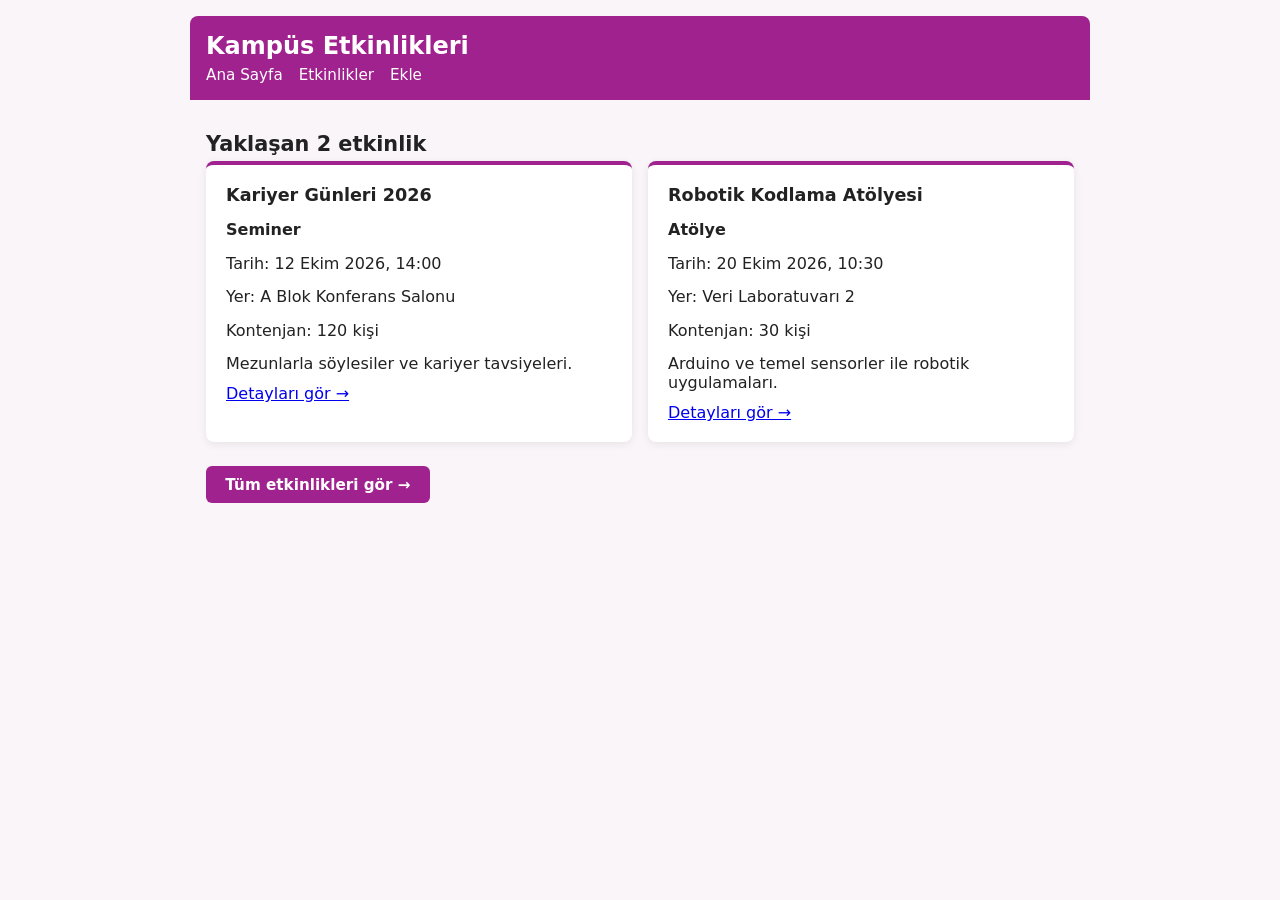
<file: sprint 3/index.html>
<!DOCTYPE html>
<html lang="tr">
<head>
  <meta charset="UTF-8">
  <meta name="viewport" content="width=device-width, initial-scale=1.0">
  <title>Kampüs Etkinlikleri - Ana Sayfa</title>
  <link rel="stylesheet" href="2416501028.css">
  <script type="module" src="js/event-list.js"></script>
</head>
<body>
  <div class="container">
    <header>
      <h1>Kampüs Etkinlikleri</h1>
      <nav>
        <a href="index.html">Ana Sayfa</a>
        <a href="etkinlikler.html">Etkinlikler</a>
        <a href="etkinlik-ekle.html">Ekle</a>
      </nav>
    </header>

    <main>
    <p style="margin-bottom: 1rem;"></p>
    <h2>Yaklaşan 2 etkinlik</h2>

    <section id="etkinlik-listesi" class="cards-grid grid-2 etkinlik-listesi" data-limit="2">
    
    </section>

    <a href="etkinlikler.html" class="link-btn">Tüm etkinlikleri gör →</a>
</main>
  </div>
</body>
</html>
</file>
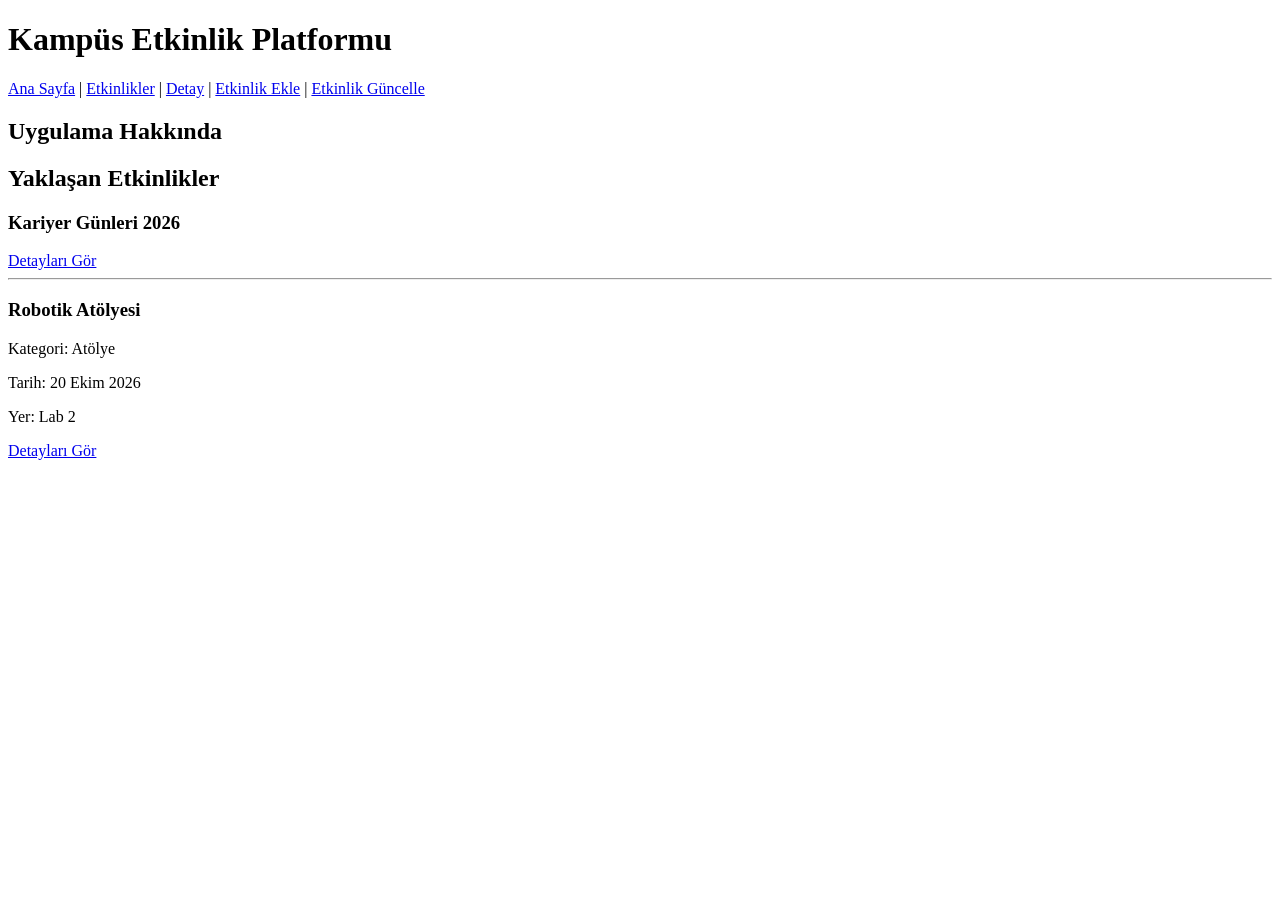
<file: web ders 1/index.html>
<!DOCTYPE html>
<html lang="tr">
<head>
    <meta charset="UTF-8">
    <title>Kampüs Etkinlikleri - Ana Sayfa</title>
</head>
<body>

    <header>
        <h1>Kampüs Etkinlik Platformu</h1>
        <nav>
            <a href="index.html">Ana Sayfa</a> | 
            <a href="etkinlikler.html">Etkinlikler</a> | 
            <a href="etkinlik-detay.html">Detay</a> | 
            <a href="etkinlik-ekle.html">Etkinlik Ekle</a> | 
            <a href="etkinlik-guncelle.html">Etkinlik Güncelle</a>
        </nav>
    </header>

    <main>
        <section>
            <h1>Uygulama Hakkında</h1>
        </section>

        <section>
            <h2>Yaklaşan Etkinlikler</h2>
            <div>
                <h3>Kariyer Günleri 2026</h3>
                <a href="etkinlik-detay.html">Detayları Gör</a>
            </div>
            <hr>
            <div>
                <h3>Robotik Atölyesi</h3>
                <p>Kategori: Atölye</p>
                <p>Tarih: 20 Ekim 2026</p>
                <p>Yer: Lab 2</p>
                <a href="etkinlik-detay.html">Detayları Gör</a>
            </div>
        </section>
    </main>
</body>
</html>
</file>
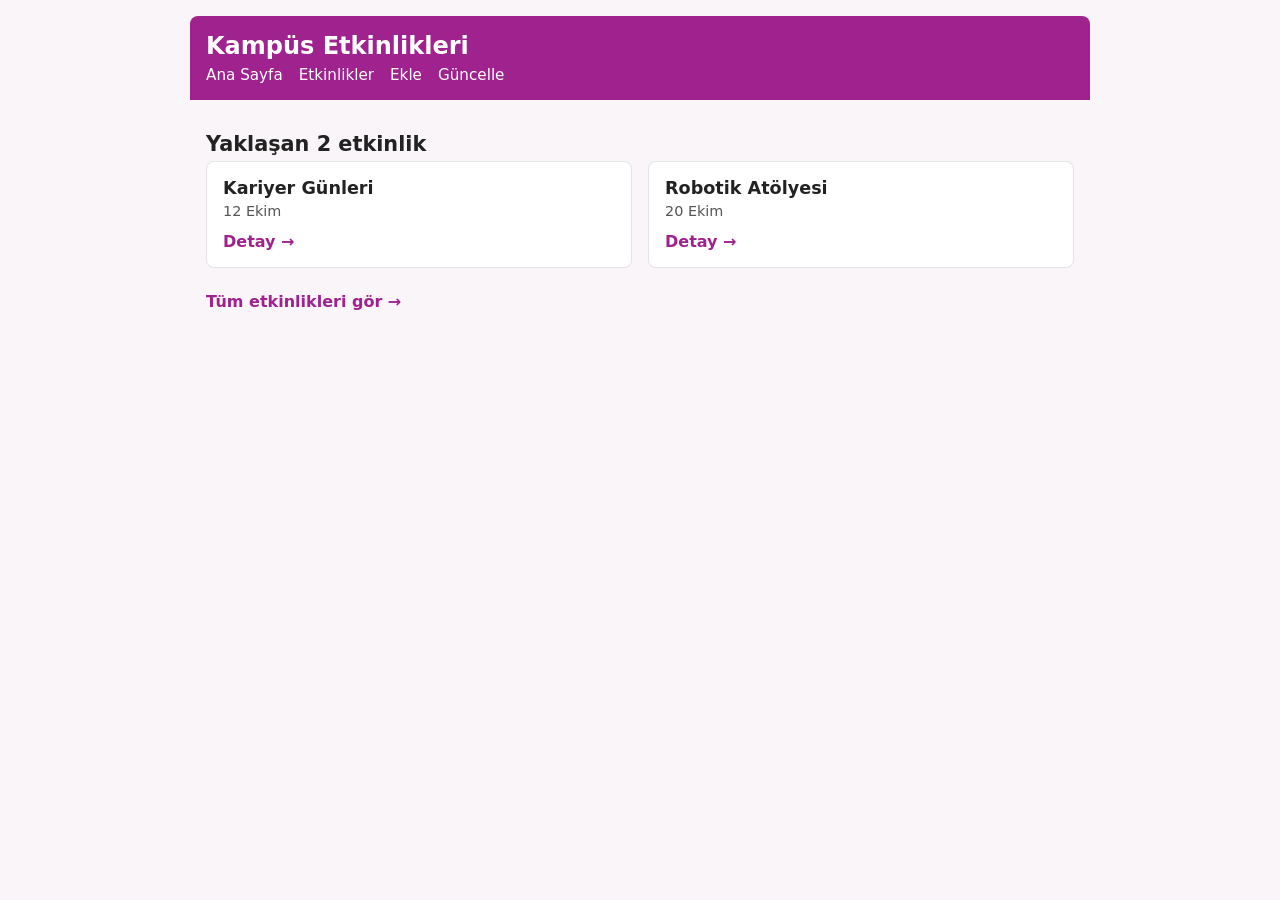
<file: web ders 2/index.html>
<!DOCTYPE html>
<html lang="tr">
<head>
  <meta charset="UTF-8">
  <meta name="viewport" content="width=device-width, initial-scale=1.0">
  <title>Kampüs Etkinlikleri - Ana Sayfa</title>
  <link rel="stylesheet" href="2416501028.css">
</head>
<body>
  <div class="container">
    <header>
      <h1>Kampüs Etkinlikleri</h1>
      <nav>
        <a href="index.html">Ana Sayfa</a>
        <a href="etkinlikler.html">Etkinlikler</a>
        <a href="etkinlik-ekle.html">Ekle</a>
        <a href="etkinlik-guncelle.html">Güncelle</a>
      </nav>
    </header>

    <main>
      <p style="margin-bottom: 1rem;"></p>
      <h2>Yaklaşan 2 etkinlik</h2>

      <section class="cards-grid grid-2">
        <article class="card">
          <h3>Kariyer Günleri</h3>
          <p><time datetime="2026-10-12">12 Ekim</time></p>
          <a href="etkinlik-detay.html">Detay →</a>
        </article>

        <article class="card">
          <h3>Robotik Atölyesi</h3>
          <p><time datetime="2026-10-20">20 Ekim</time></p>
          <a href="etkinlik-detay.html">Detay →</a>
        </article>
      </section>

      <a href="etkinlikler.html" class="link-btn">Tüm etkinlikleri gör →</a>
    </main>
  </div>
</body>
</html>
</file>
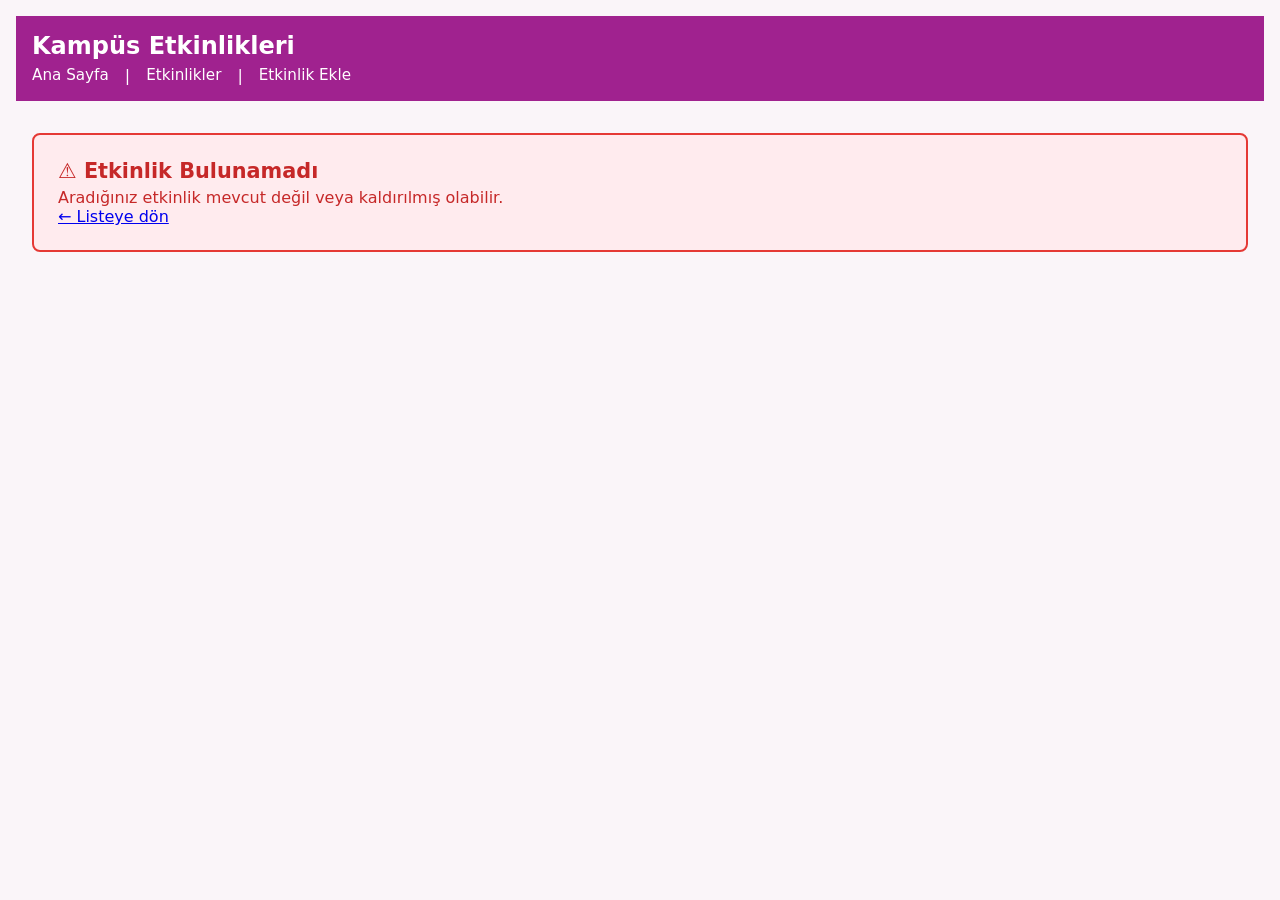
<file: sprint 3/etkinlik-detay.html>
<!DOCTYPE html>
<html lang="tr">
<head>
    <meta name="viewport" content="width=device-width, initial-scale=1.0">
    <link rel="stylesheet" href="2416501028.css">
    <meta charset="UTF-8">
    <title>Etkinlik Detayı</title>
    <script type="module" src="js/event-detail.js"></script>
</head>
<body>

    <header>
        <h1>Kampüs Etkinlikleri</h1>
        <nav>
            <a href="index.html">Ana Sayfa</a> | 
            <a href="etkinlikler.html">Etkinlikler</a> |  
            <a href="etkinlik-ekle.html">Etkinlik Ekle</a>
        </nav>
    </header>

    <main id="detay">
    
    </main>

</body>
</html>
</file>
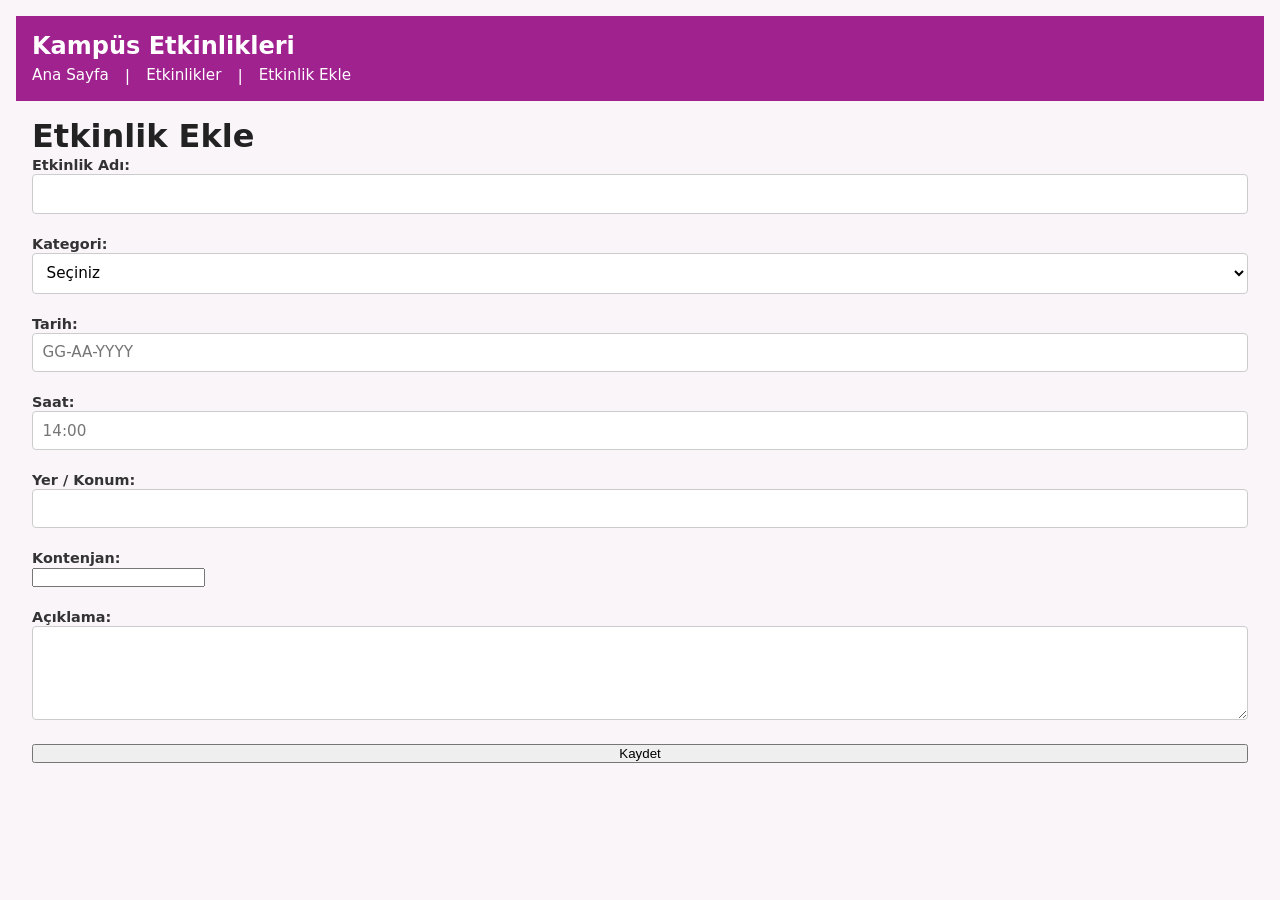
<file: sprint 3/etkinlik-ekle.html>
<!DOCTYPE html>
<html lang="tr">
<head>
    <meta name="viewport" content="width=device-width, initial-scale=1.0">
    <link rel="stylesheet" href="2416501028.css">
    <meta charset="UTF-8">
    <title>Etkinlik Ekle</title>
    <script type="module" src="js/event-form.js"></script>
</head>
<body>

    <header>
        <h1>Kampüs Etkinlikleri</h1>
        <nav>
            <a href="index.html">Ana Sayfa</a> | 
            <a href="etkinlikler.html">Etkinlikler</a> | 
            <a href="etkinlik-ekle.html">Etkinlik Ekle</a>
        </nav>
    </header>

    <main>
        <h1>Etkinlik Ekle</h1>

       <form id="etkinlik-formu" action="#" method="post">
            <p>
                <label for="ad">Etkinlik Adı:</label><br>
                <input type="text" id="ad" name="ad">
                <span id="ad-hata" class="hata-metni"></span>
            </p>

            <p>
                <label for="kategori">Kategori:</label><br>
                <select id="kategori" name="kategori">
                    <option value="">Seçiniz</option>
                    <option value="Seminer">Seminer</option>
                    <option value="Atölye">Atölye</option>
                    <option value="Söyleşi">Söyleşi</option>
                </select>
                <span id="kategori-hata" class="hata-metni"></span>
            </p>

            <p>
                <label for="tarih">Tarih:</label><br>
                <input type="text" id="tarih" name="tarih" placeholder="GG-AA-YYYY">
                <span id="tarih-hata" class="hata-metni"></span>
            </p>

            <p>
                <label for="saat">Saat:</label><br>
                <input type="text" id="saat" name="saat" placeholder="14:00">
                <span id="saat-hata" class="hata-metni"></span>
            </p>

            <p>
                <label for="yer">Yer / Konum:</label><br>
                <input type="text" id="yer" name="yer">
                <span id="yer-hata" class="hata-metni"></span>
            </p>

            <p>
                <label for="kontenjan">Kontenjan:</label><br>
                <input type="number" id="kontenjan" name="kontenjan">
                <span id="kontenjan-hata" class="hata-metni"></span>
            </p>

            <p>
                <label for="aciklama">Açıklama:</label><br>
                <textarea id="aciklama" name="aciklama" rows="4"></textarea>
                <span id="aciklama-hata" class="hata-metni"></span>
            </p>

            <button type="submit">Kaydet</button>
        </form>

        <div id="form-mesaj"></div>
    </main>

</body>
</html>
</file>
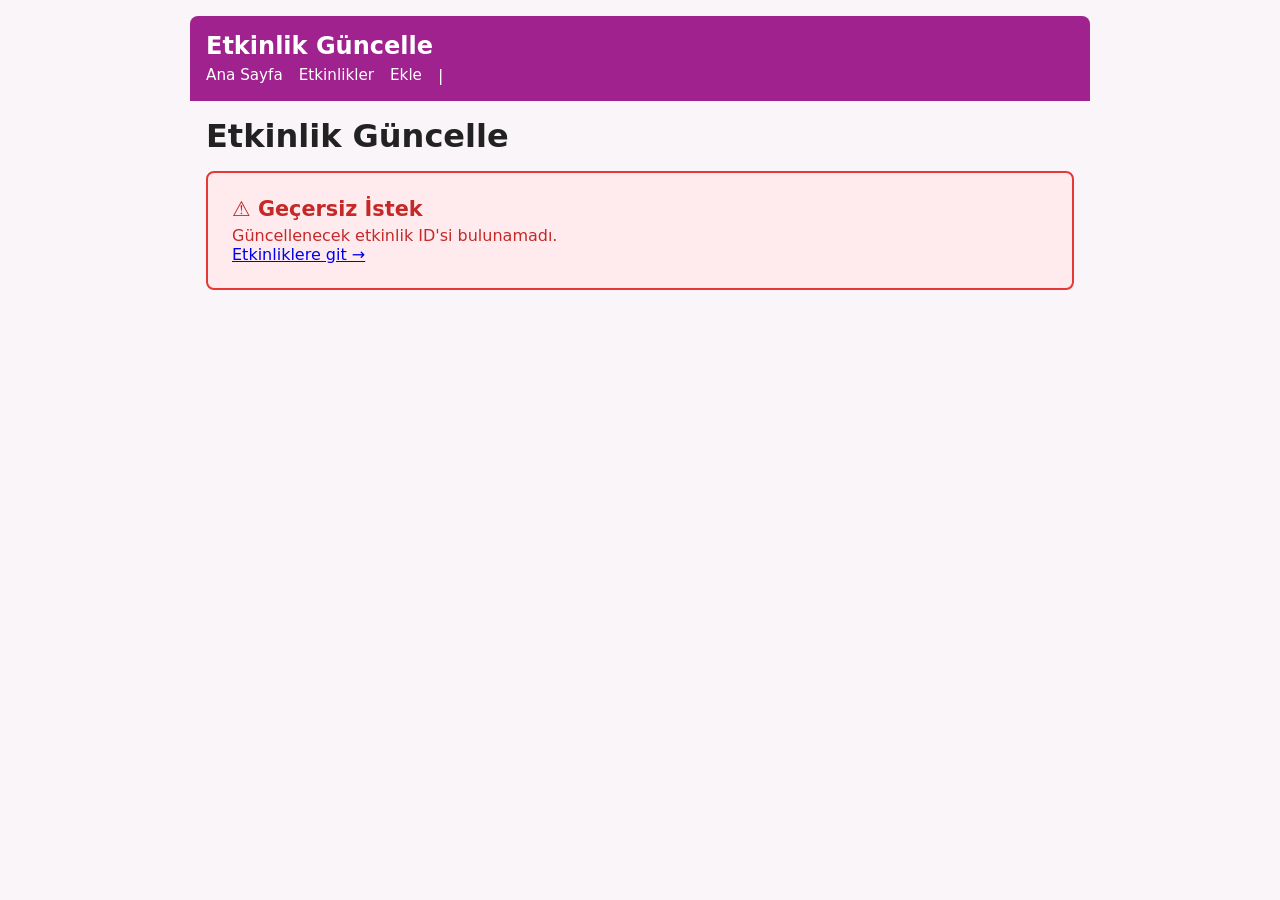
<file: sprint 3/etkinlik-guncelle.html>
<!DOCTYPE html>
<html lang="tr">
<head>
  <meta charset="UTF-8">
  <meta name="viewport" content="width=device-width, initial-scale=1.0">
  <title>Etkinlik Güncelle</title>
  <link rel="stylesheet" href="2416501028.css">
  <script type="module" src="js/event-form.js"></script>
</head>

<body>
  <div class="container">
    <header>
      <h1>Etkinlik Güncelle</h1>
      <nav>
        <a href="index.html">Ana Sayfa</a>
        <a href="etkinlikler.html">Etkinlikler</a>
        <a href="etkinlik-ekle.html">Ekle</a>|
      </nav>
    </header>

    <main>
      <h1>Etkinlik Güncelle</h1>

            <form id="etkinlik-formu" data-mode="guncelle" action="#" method="post">
                <div class="form-group">
                    <label for="ad">Etkinlik Adı:</label>
                    <input type="text" id="ad" name="ad">
                    <span id="ad-hata" class="hata-metni"></span>
                </div>

                <div class="form-group">
                    <label for="kategori">Kategori:</label>
                    <select id="kategori" name="kategori">
                        <option value="">Seçiniz</option>
                        <option value="Seminer">Seminer</option>
                        <option value="Atölye">Atölye</option>
                        <option value="Söyleşi">Söyleşi</option>
                    </select>
                    <span id="kategori-hata" class="hata-metni"></span>
                </div>

                <div class="form-group">
                    <label for="tarih">Tarih:</label>
                    <input type="text" id="tarih" name="tarih" placeholder="GG-AA-YYYY">
                    <span id="tarih-hata" class="hata-metni"></span>
                </div>

                <div class="form-group">
                    <label for="saat">Saat:</label>
                    <input type="text" id="saat" name="saat" placeholder="14:00">
                    <span id="saat-hata" class="hata-metni"></span>
                </div>

                <div class="form-group">
                    <label for="yer">Yer / Konum:</label>
                    <input type="text" id="yer" name="yer">
                    <span id="yer-hata" class="hata-metni"></span>
                </div>

                <div class="form-group">
                    <label for="kontenjan">Kontenjan:</label>
                    <input type="number" id="kontenjan" name="kontenjan">
                    <span id="kontenjan-hata" class="hata-metni"></span>
                </div>

                <div class="form-group">
                    <label for="aciklama">Açıklama:</label>
                    <textarea id="aciklama" name="aciklama" rows="4"></textarea>
                    <span id="aciklama-hata" class="hata-metni"></span>
                </div>

                <button type="submit">Güncelle</button>
            </form>

            <div id="form-mesaj"></div>
    </main>
  </div>
</body>
</html>
</file>
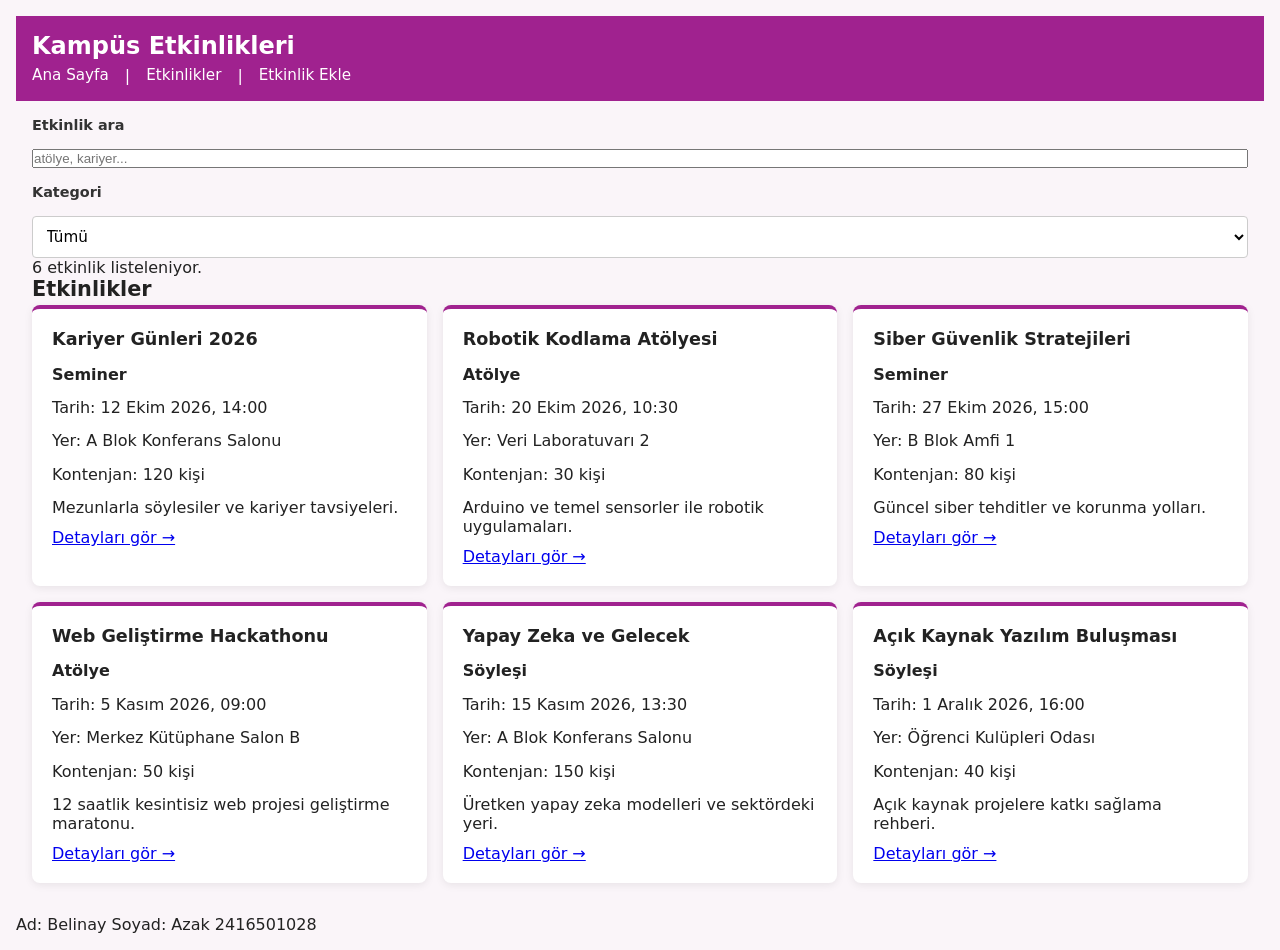
<file: sprint 3/etkinlikler.html>
<!DOCTYPE html>
<html lang="tr">

<head>
    <meta name="viewport" content="width=device-width, initial-scale=1.0">
    <link rel="stylesheet" href="2416501028.css">
    <meta charset="UTF-8">
    <title>Etkinlikler</title>
    <script type="module" src="js/event-list.js"></script>
</head>

<body>

    <header>
        <h1>Kampüs Etkinlikleri</h1>
        <nav>
            <a href="index.html">Ana Sayfa</a> |
            <a href="etkinlikler.html">Etkinlikler</a> |
            <a href="etkinlik-ekle.html">Etkinlik Ekle</a>
        </nav>
    </header>

    <main>
  <form id="filtre-formu" class="filtre">
    <label for="arama">Etkinlik ara</label>
    <input type="search" id="arama" placeholder="atölye, kariyer...">

    <label for="kategori-filtre">Kategori</label>
    <select id="kategori-filtre">
      <option value="">Tümü</option>
    </select>
  </form>

  <p id="sonuc"></p>

  <h2>Etkinlikler</h2>

  <section id="etkinlik-listesi" class="cards-grid grid-3">
    
  </section>
</main>

    <p>Ad: Belinay Soyad: Azak 2416501028 </p>
</body>

</html>
</file>
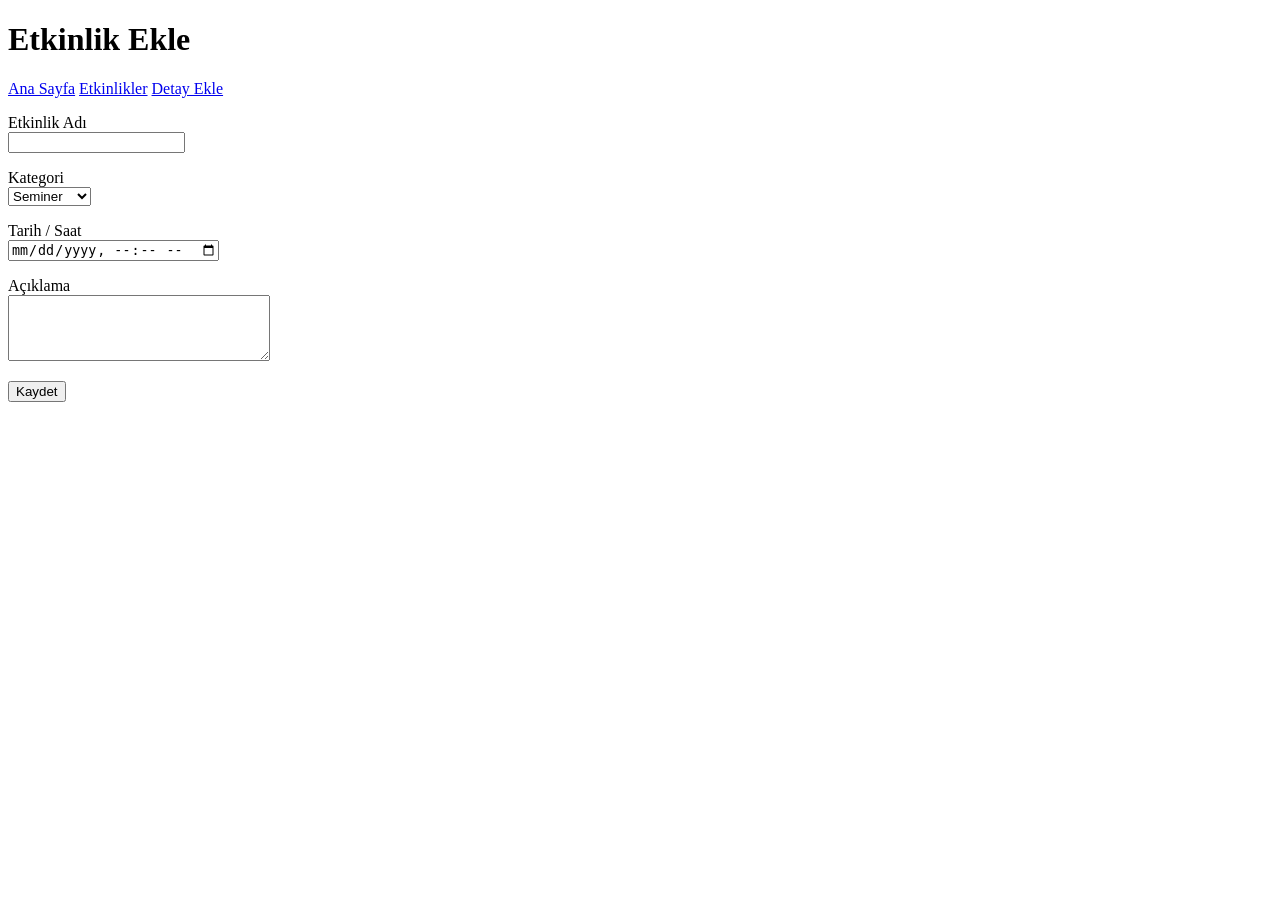
<file: web ders 1/etkinlik-ekle.html>
<!DOCTYPE html>
<html lang="tr">
<head>
    <title>Etkinlik Ekle</title>
</head>
<body>

    <header>
        <h1>Etkinlik Ekle</h1>
        <nav>
            <a href="etkinlikler.html">Ana Sayfa</a>
            <a href="etkinlik-detay.html">Etkinlikler</a>
            <a href="etkinlik-ekle.html">Detay Ekle</a>

        </nav>
    </header>

    <main>
        <form action="#" method="post">
            <p>
                <label for="etkinlik-adi">Etkinlik Adı</label><br>
                <input type="text" id="etkinlik-adi" name="etkinlik-adi" required>
            </p>

            <p>
                <label for="kategori">Kategori</label><br>
                <select id="kategori" name="kategori" required>
                    <option value="Seminer">Seminer</option>
                    <option value="Atolye">Atölye</option>
                    <option value="Konferans">Konferans</option>
                </select>
            </p>

            <p>
                <label for="tarih-saat">Tarih / Saat</label><br>
                <input type="datetime-local" id="tarih-saat" name="tarih-saat" required>
            </p>

            <p>
                <label for="aciklama">Açıklama</label><br>
                <textarea id="aciklama" name="aciklama" rows="4" cols="30"></textarea>
            </p>

            <p>
                <button type="submit">Kaydet</button>
            </p>
        </form>
    </main>

</body>
</html>
</file>
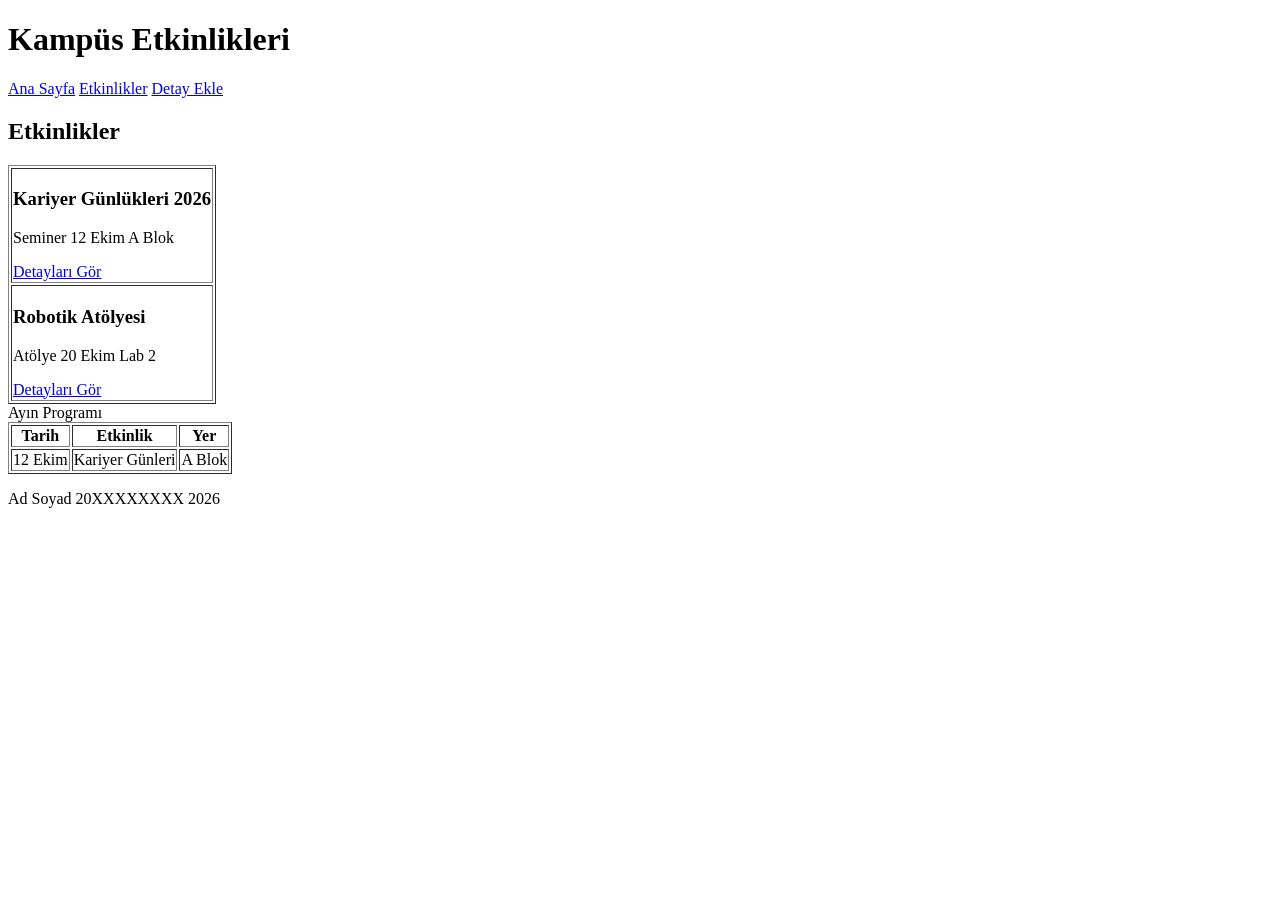
<file: web ders 1/etkinlikler.html>
<!DOCTYPE html>
<html lang="tr">
<head>
 <title>Kampüs Etkinlikleri</title>
</head>
<body>

<header>
    <h1>Kampüs Etkinlikleri</h1>
    <nav>
        <a href="etkinlikler.html">Ana Sayfa</a>
        <a href="etkinlik-detay.html">Etkinlikler</a>
        <a href="etkinlik-ekle.html">Detay Ekle</a>
        
    </nav>
</header>

<main>
    <h2>Etkinlikler</h2>
    <table border="1">
        <tr>
            <td>
                <h3>Kariyer Günlükleri 2026</h3>
                <p>Seminer <time datetime="2026-10-12">12 Ekim</time> A Blok</p>
                <a href="etkinlik-detay.html">Detayları Gör</a>
            </td>
        </tr>
        <tr>
            <td>
            <h3>Robotik Atölyesi</h3>
            <p> Atölye <time dateTime="2026-10-20">20 Ekim</time> Lab 2</p>
            <a href="etkinlik-detay.html">Detayları Gör</a>
            </td>
        </tr>
    </table>

    
    <table border="1">
        <cation>Ayın Programı</cation>
        <tr>
            <th>Tarih</th>
            <th>Etkinlik</th>
            <th>Yer</th>
        </tr>
        <tr>
            <td><time datetime="2026-10-12">12 Ekim</time></td>
            <td>Kariyer Günleri</td>
            <td>A Blok</td>
        </tr>
        </table>
</main>

<footer>
    <p>Ad Soyad 20XXXXXXXX 2026</p>
</footer>
</body>
</html>
</file>
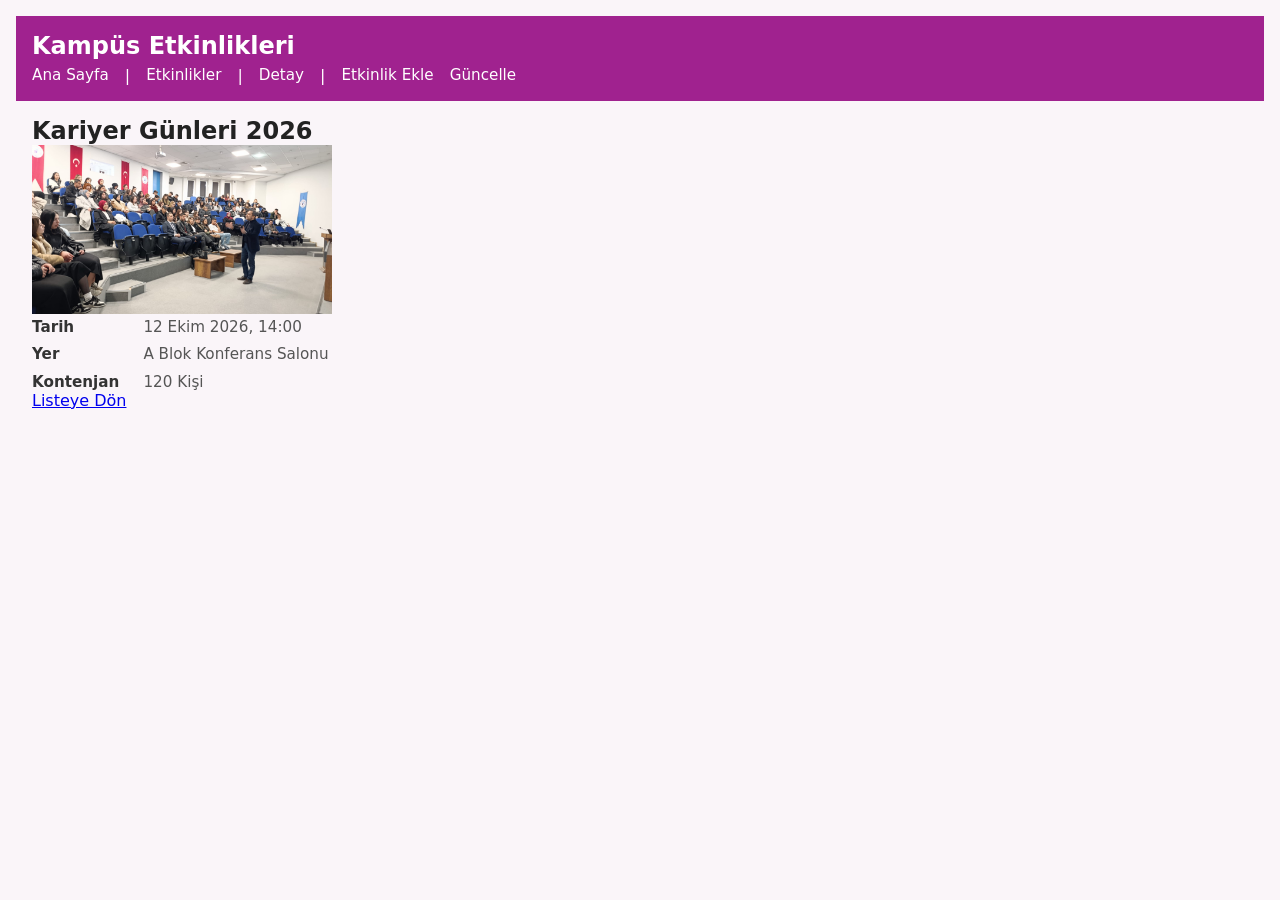
<file: web ders 2/etkinlik-detay.html>
<!DOCTYPE html>
<html lang="tr">
<head>
    <meta name="viewport" content="width=device-width, initial-scale=1.0">
    <link rel="stylesheet" href="2416501028.css">
    <meta charset="UTF-8">
    <title>Etkinlik Detayı</title>
</head>
<body>

    <header>
        <h1>Kampüs Etkinlikleri</h1>
        <nav>
            <a href="index.html">Ana Sayfa</a> | 
            <a href="etkinlikler.html">Etkinlikler</a> | 
            <a href="etkinlik-detay.html">Detay</a> | 
            <a href="etkinlik-ekle.html">Etkinlik Ekle</a>
            <a href="etkinlik-guncelle.html">Güncelle</a>
        </nav>
    </header>

    <main>
        <article>
            <h1>Kariyer Günleri 2026</h1>

            <figure>
                <img src="img/imgage.jpeg" alt="Kariyer Günleri Etkinlik Afişi" width="300">
            </figure>

            <dl>
                <dt>Tarih</dt>
                <dd><time datetime="2026-10-12T14:00">12 Ekim 2026, 14:00</time></dd>

                <dt>Yer</dt>
                <dd>A Blok Konferans Salonu</dd>

                <dt>Kontenjan</dt>
                <dd>120 Kişi</dd>
            </dl>

            <a href="etkinlikler.html">Listeye Dön</a>
        </article>
    </main>

</body>
</html>
</file>
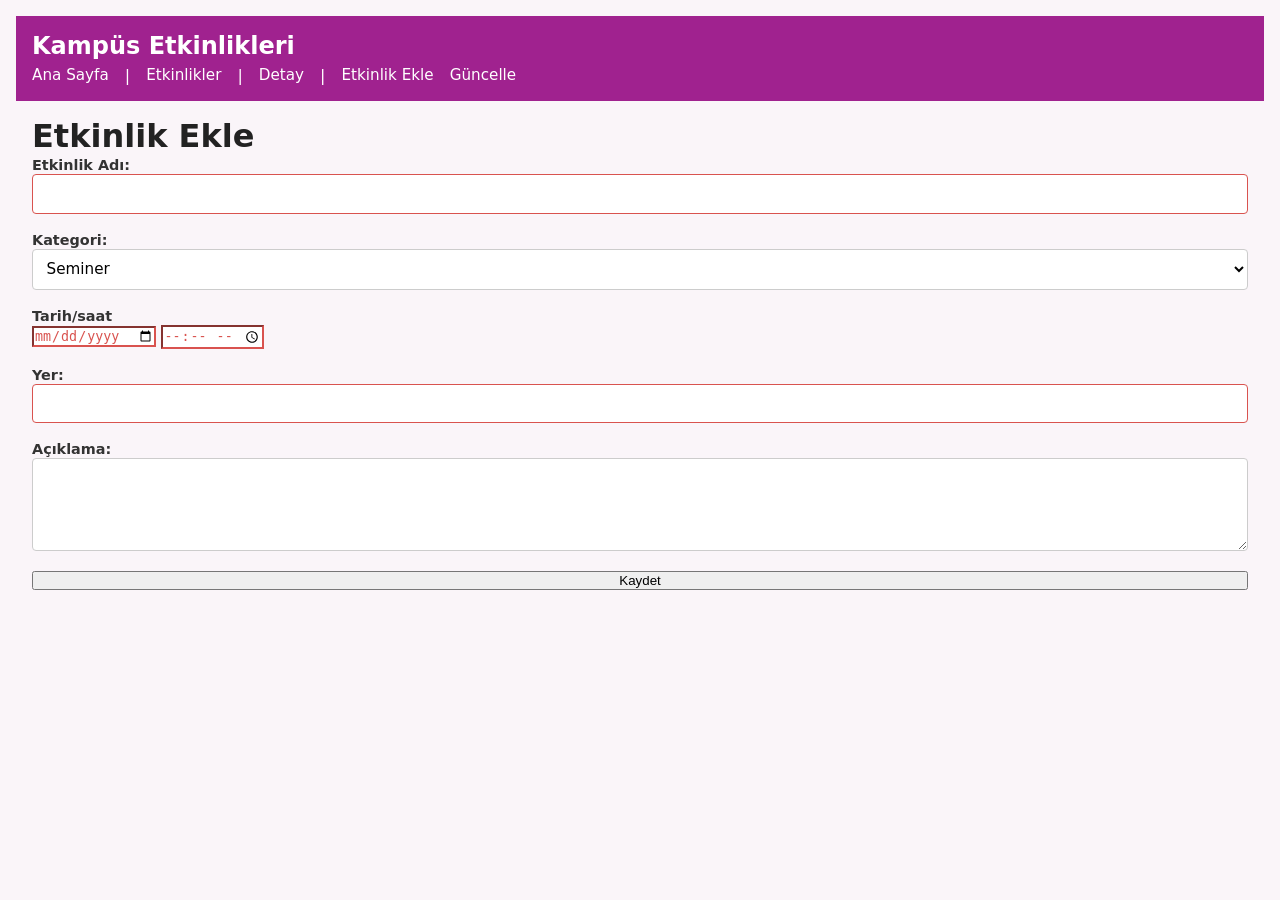
<file: web ders 2/etkinlik-ekle.html>
<!DOCTYPE html>
<html lang="tr">
<head>
    <meta name="viewport" content="width=device-width, initial-scale=1.0">
    <link rel="stylesheet" href="2416501028.css">
    <meta charset="UTF-8">
    <title>Etkinlik Ekle</title>
</head>
<body>

    <header>
        <h1>Kampüs Etkinlikleri</h1>
        <nav>
            <a href="index.html">Ana Sayfa</a> | 
            <a href="etkinlikler.html">Etkinlikler</a> | 
             <a href="etkinlik-detay.html">Detay</a> |
            <a href="etkinlik-ekle.html">Etkinlik Ekle</a>
            <a href="etkinlik-guncelle.html">Güncelle</a>
        </nav>
    </header>

    <main>
        <h1>Etkinlik Ekle</h1>

        <form action="#" method="post">
            <p>
                <label for="ad">Etkinlik Adı:</label><br>
                <input type="text" id="ad" name="ad" required>
            </p>

            <p>
                <label for="kategori">Kategori:</label><br>
                <select id="kategori" name="kategori">
                    <option value="seminer">Seminer</option>
                    <option value="atolye">Atölye</option>
                    <option value="konferans">Konferans</option>
                </select>
            </p>

            <p>
                <label for="tarih">Tarih/saat<Tarih>
                <saat></saat></label><br>
                <input type="date" ty   id="tarih" name="tarih" required>
                <input type="time" id="saat" name="saat" required>
            </p>

            <p>
                <label for="yer">Yer:</label><br>
                <input type="text" id="yer" name="yer" required>
            </p>

            <p>
                <label for="aciklama">Açıklama:</label><br>
                <textarea id="aciklama" name="aciklama" rows="4" cols="40"></textarea>
            </p>

            <button type="submit">Kaydet</button>
        </form>
    </main>

</body>
</html>
</file>
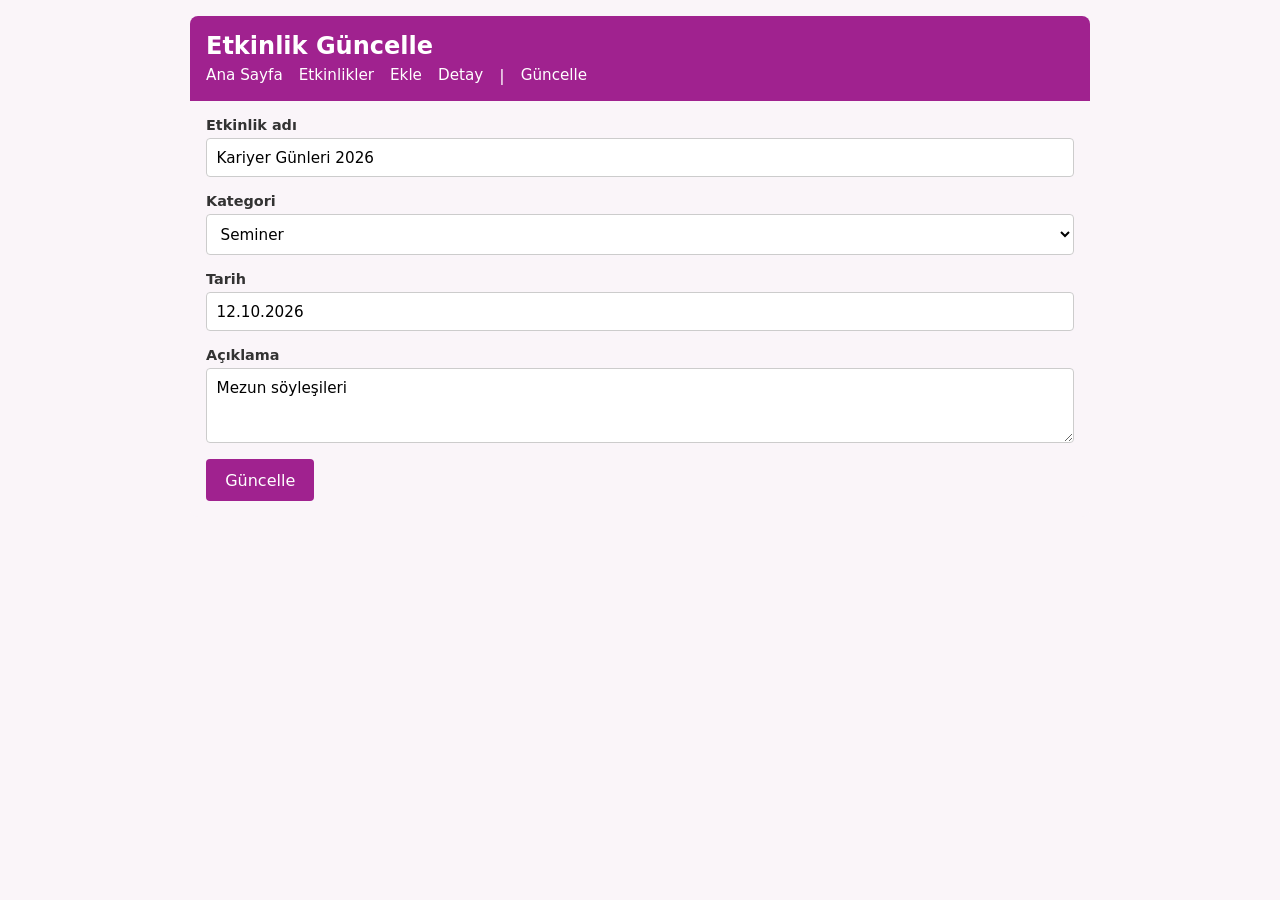
<file: web ders 2/etkinlik-guncelle.html>
<!DOCTYPE html>
<html lang="tr">
<head>
  <meta charset="UTF-8">
  <meta name="viewport" content="width=device-width, initial-scale=1.0">
  <title>Etkinlik Güncelle</title>
  <link rel="stylesheet" href="2416501028.css">
</head>
<body>
  <div class="container">
    <header>
      <h1>Etkinlik Güncelle</h1>
      <nav>
        <a href="index.html">Ana Sayfa</a>
        <a href="etkinlikler.html">Etkinlikler</a>
        <a href="etkinlik-ekle.html">Ekle</a>
        <a href="etkinlik-detay.html">Detay</a> |
        <a href="etkinlik-guncelle.html">Güncelle</a>
      </nav>
    </header>

    <main>
      <form action="#" method="post">
        <div class="form-group">
          <label for="ad">Etkinlik adı</label>
          <input type="text" id="ad" name="ad" value="Kariyer Günleri 2026">
        </div>

        <div class="form-group">
          <label for="kategori">Kategori</label>
          <select id="kategori" name="kategori">
            <option value="Seminer" selected>Seminer</option>
            <option value="Atolye">Atölye</option>
            <option value="Soylesi">Söyleşi</option>
          </select>
        </div>

        <div class="form-group">
          <label for="tarih">Tarih</label>
          <input type="text" id="tarih" name="tarih" value="12.10.2026">
        </div>

        <div class="form-group">
          <label for="aciklama">Açıklama</label>
          <textarea id="aciklama" name="aciklama" rows="3">Mezun söyleşileri</textarea>
        </div>

        <button type="submit" class="btn-primary">Güncelle</button>
      </form>
    </main>
  </div>
</body>
</html>
</file>
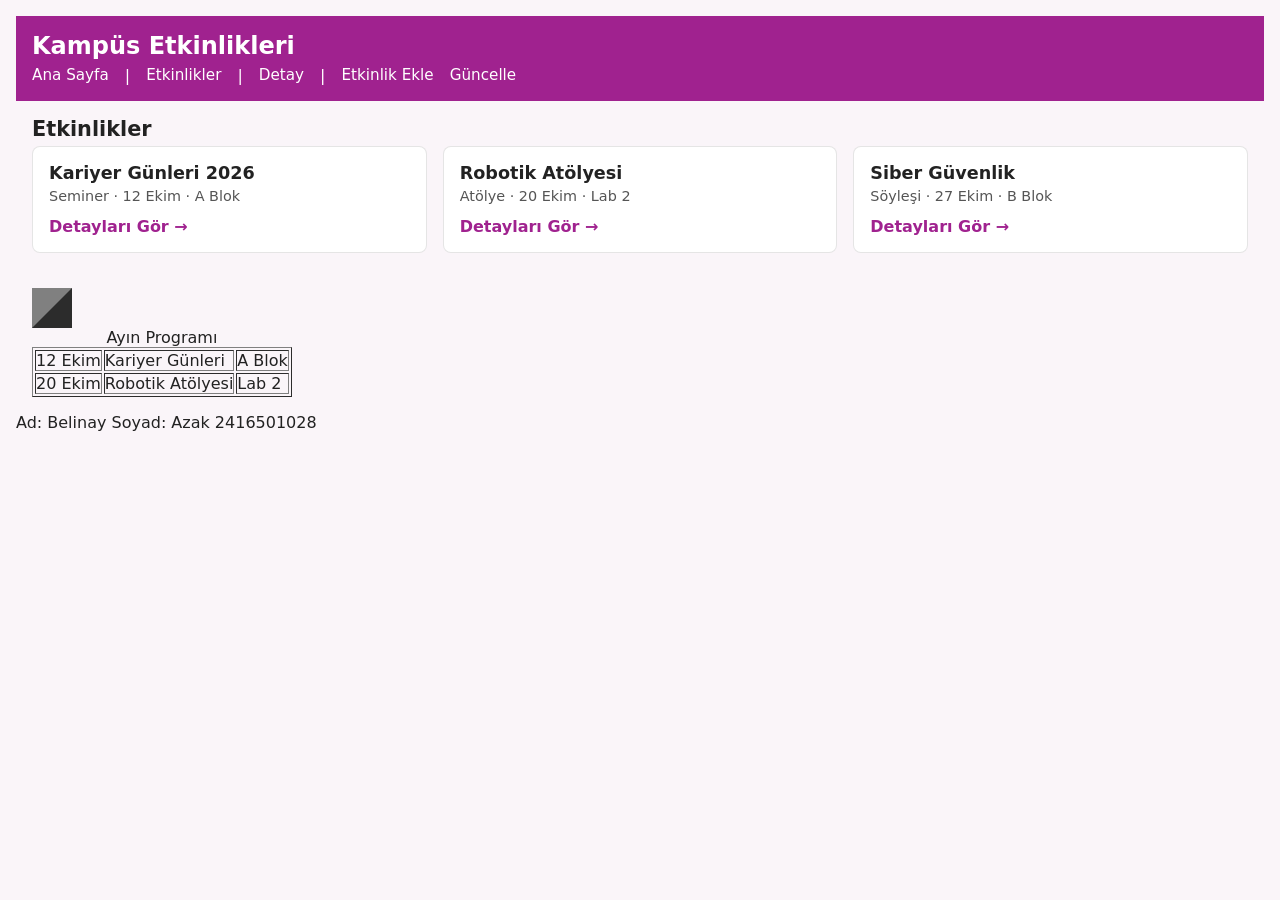
<file: web ders 2/etkinlikler.html>
<!DOCTYPE html>
<html lang="tr">

<head>
    <meta name="viewport" content="width=device-width, initial-scale=1.0">
    <link rel="stylesheet" href="2416501028.css">
    <meta charset="UTF-8">
    <title>Etkinlikler</title>
</head>

<body>

    <header>
        <h1>Kampüs Etkinlikleri</h1>
        <nav>
            <a href="index.html">Ana Sayfa</a> |
            <a href="etkinlikler.html">Etkinlikler</a> |
            <a href="etkinlik-detay.html">Detay</a> |
            <a href="etkinlik-ekle.html">Etkinlik Ekle</a>
            <a href="etkinlik-guncelle.html">Güncelle</a>
        </nav>
    </header>

    <main>
        <h2>Etkinlikler</h2>

       <section class="cards-grid grid-3">
      <article class="card">
        <h3>Kariyer Günleri 2026</h3>
        <p>Seminer · 12 Ekim · A Blok</p>
        <a href="etkinlik-detay.html">Detayları Gör →</a>
      </article>

      <article class="card">
        <h3>Robotik Atölyesi</h3>
        <p>Atölye · 20 Ekim · Lab 2</p>
        <a href="etkinlik-detay.html">Detayları Gör →</a>
      </article>

      <article class="card">
        <h3>Siber Güvenlik</h3>
        <p>Söyleşi · 27 Ekim · B Blok</p>
        <a href="etkinlik-detay.html">Detayları Gör →</a>
      </article>
    </section>

        <br>

        <table border="20">
            <table border="1">
                <caption>Ayın Programı</caption>
                <tr>
                    <td><time datetime="2026-10-12">12 Ekim</time></td>
                    <td>Kariyer Günleri</td>
                    <td>A Blok</td>
                </tr>
                <tr>
                    <td><time datetime="2026-10-20">20 Ekim</time></td>
                    <td>Robotik Atölyesi</td>
                    <td>Lab 2</td>
                </tr>
            </table>
        </table>
    </main>
    <p>Ad: Belinay Soyad: Azak 2416501028 </p>
</body>

</html>
</file>
<file: sprint 3/2416501028.css>
/* Belinay Azak - 2416501028 */
:root {
  --no: 2416501028;
  --ton: mod(var(--no), 360);
  --renk-ana: hsl(var(--ton) 65% 38%);
  --renk-zemin: hsl(var(--ton) 30% 97%);
  --font: system-ui;
  --bosluk-m: 1rem;
  --kose: 8px;
}

* {
    box-sizing: border-box;
    margin: 0;
    padding: 0;
}

body {
    font-family: var(--font);
    background-color: var(--renk-zemin);
    color: #222;
    padding: var(--bosluk-m);
}

.container {
    max-width: 900px;
    margin: 0 auto;
    background-color: var(--renk-zemin);
    border-radius: var(--kose);
    overflow: hidden;
}

header {
    background-color: var(--renk-ana);
    color: #ffffff;
    padding: var(--bosluk-m);
}

header h1 {
    font-size: 1.5rem;
    margin-bottom: 0.4rem;
}

nav {
    display: flex;
    gap: var(--bosluk-m);
    flex-wrap: wrap;
}

nav a{
    color: #ffffff;
    text-decoration: none;
    font-size: 0.95rem;
}

nav a:hover {
    text-decoration: underline;
}

main {
    padding: var(--bosluk-m);
}

h2 {
    font-size: 1.3rem;
    margin-bottom: 0.3rem;
}
 h3 {
    font-size: 1.1rem;
    margin-bottom: 0.3rem;
 }
 .cards-grid {
  display: grid;
  grid-template-columns: 1fr;
  gap: var(--bosluk-m);
  margin-bottom: var(--bosluk-m);
}

@media (min-width: 768px) {
  .grid-3 {
    grid-template-columns: repeat(3, 1fr);
  }
  .grid-2 {
    grid-template-columns: repeat(2, 1fr);
  }
}

article.card {
  background: #ffffff;
  border: 1px solid rgba(0, 0, 0, 0.1);
  border-radius: var(--kose);
  padding: var(--bosluk-m);
  display: flex;
  flex-direction: column;
  justify-content: space-between;
}

article.card p {
  color: #555;
  font-size: 0.9rem;
  margin-bottom: 0.3rem;
}

article.card a, .link-btn {
  color: var(--renk-ana);
  font-weight: bold;
  text-decoration: none;
  margin-top: 0.5rem;
  display: inline-block;
}

article.card a:hover, .link-btn:hover {
  text-decoration: underline;
}

.detail-layout {
  display: flex;
  flex-direction: column;
  gap: var(--bosluk-m);
}

@media (min-width: 768px) {
  .detail-layout {
    flex-direction: row;
    align-items: flex-start;
  }
}

figure.poster {
  flex: 1;
  text-align: center;
}

.poster-placeholder {
  width: 100%;
  height: 180px;
  background-color: hsl(var(--ton) 40% 85%);
  border-radius: var(--kose);
  display: flex;
  align-items: center;
  justify-content: center;
  color: var(--renk-ana);
  font-weight: 500;
}

figcaption {
  font-size: 0.85rem;
  font-style: italic;
  margin-top: 0.5rem;
  color: #444;
}

.detail-info {
  flex: 1.2;
  background: #ffffff;
  border: 1px solid rgba(0, 0, 0, 0.1);
  border-radius: var(--kose);
  padding: var(--bosluk-m);
}

dl {
  display: grid;
  grid-template-columns: auto 1fr;
  row-gap: 0.6rem;
  column-gap: 1.5rem;
  font-size: 0.95rem;
}

dt {
  font-weight: bold;
  color: #333;
}

dd {
  color: #555;
}

form {
  display: flex;
  flex-direction: column;
  gap: var(--bosluk-m);
}

.form-group {
  display: flex;
  flex-direction: column;
  gap: 0.3rem;
}

label {
  font-size: 0.9rem;
  font-weight: 600;
  color: #333;
}

input[type="text"],
select,
textarea {
  width: 100%;
  padding: 0.6rem;
  border: 1px solid #ccc;
  border-radius: 4px;
  font-family: inherit;
  font-size: 0.95rem;
  background: #ffffff;
}

input:invalid,
select:invalid,
textarea:invalid {
  border-color: #d9534f;
  color: #d9534f;
}

button.btn-primary {
  background-color: var(--renk-ana);
  color: #ffffff;
  border: none;
  border-radius: 4px;
  padding: 0.7rem 1.2rem;
  font-size: 1rem;
  cursor: pointer;
  align-self: flex-start;
  font-family: inherit;
}

button.btn-primary:hover {
  opacity: 0.9;
}

#etkinlik-listesi article, 
.kart {
    background-color: #ffffff;
    border-radius: var(--kose-yarıcapi, 8px);
    padding: 1.25rem;
    box-shadow: 0 2px 8px rgba(0, 0, 0, 0.08);
    border-top: 4px solid var(--renk-ana, var(--primary-color, #8e24aa));
    display: flex;
    flex-direction: column;
    gap: 0.5rem;
}

#etkinlik-listesi article h3,
.kart h3 {
    margin-top: 0;
    margin-bottom: 0.25rem;
}

#etkinlik-listesi article p,
.kart p {
    margin: 0.2rem 0;
}

.btn, 
.link-btn {
    display: inline-block;
    padding: 0.6rem 1.2rem;
    background-color: var(--renk-ana, var(--primary-color, #8e24aa));
    color: #ffffff !important;
    text-decoration: none !important;
    border-radius: var(--kose-yarıcapi, 6px);
    font-weight: 600;
    font-size: 0.95rem;
    border: none;
    cursor: pointer;
    transition: background-color 0.2s ease;
}

.btn:hover, 
.link-btn:hover {
    opacity: 0.9;
    color: #ffffff !important;
}

.hata-kutusu {
    border: 2px solid #e53935;
    background-color: #ffebee;
    color: #c62828;
    padding: 1.5rem;
    border-radius: 8px;
    margin: 1rem 0;
}

/* Hatalı girdi kutusunun kenarlığını kırmızı yapar */
[aria-invalid="true"] {
    border: 2px solid #d32f2f !important;
    background-color: #fdeded !important;
    outline: none;
}

/* Input altındaki hata yazısını kırmızı yapar */
.hata-metni {
    color: #d32f2f !important;
    font-size: 0.85rem;
    margin-top: 0.25rem;
    display: block;
    font-weight: 500;
}

#form-mesaj .basarili {
    background-color: #edf7ed;
    color: #1e4620;
    border: 1px solid #c8e6c9;
    padding: 1rem;
    border-radius: 8px;
    margin-top: 1.5rem;
}

#form-mesaj pre {
    background-color: #ffffff;
    padding: 0.75rem;
    border-radius: 6px;
    overflow-x: auto;
    font-size: 0.9rem;
    border: 1px solid #e0e0e0;
}
</file>
<file: web ders 2/2416501028.css>
/* Belinay Azak - 2416501028 */
:root {
  --no: 2416501028;
  --ton: mod(var(--no), 360);
  --renk-ana: hsl(var(--ton) 65% 38%);
  --renk-zemin: hsl(var(--ton) 30% 97%);
  --font: system-ui;
  --bosluk-m: 1rem;
  --kose: 8px;
}

* {
    box-sizing: border-box;
    margin: 0;
    padding: 0;
}

body {
    font-family: var(--font);
    background-color: var(--renk-zemin);
    color: #222;
    padding: var(--bosluk-m);
}

.container {
    max-width: 900px;
    margin: 0 auto;
    background-color: var(--renk-zemin);
    border-radius: var(--kose);
    overflow: hidden;
}

header {
    background-color: var(--renk-ana);
    color: #ffffff;
    padding: var(--bosluk-m);
}

header h1 {
    font-size: 1.5rem;
    margin-bottom: 0.4rem;
}

nav {
    display: flex;
    gap: var(--bosluk-m);
    flex-wrap: wrap;
}

nav a{
    color: #ffffff;
    text-decoration: none;
    font-size: 0.95rem;
}

nav a:hover {
    text-decoration: underline;
}

main {
    padding: var(--bosluk-m);
}

h2 {
    font-size: 1.3rem;
    margin-bottom: 0.3rem;
}
 h3 {
    font-size: 1.1rem;
    margin-bottom: 0.3rem;
 }
 .cards-grid {
  display: grid;
  grid-template-columns: 1fr;
  gap: var(--bosluk-m);
  margin-bottom: var(--bosluk-m);
}

@media (min-width: 768px) {
  .grid-3 {
    grid-template-columns: repeat(3, 1fr);
  }
  .grid-2 {
    grid-template-columns: repeat(2, 1fr);
  }
}

article.card {
  background: #ffffff;
  border: 1px solid rgba(0, 0, 0, 0.1);
  border-radius: var(--kose);
  padding: var(--bosluk-m);
  display: flex;
  flex-direction: column;
  justify-content: space-between;
}

article.card p {
  color: #555;
  font-size: 0.9rem;
  margin-bottom: 0.3rem;
}

article.card a, .link-btn {
  color: var(--renk-ana);
  font-weight: bold;
  text-decoration: none;
  margin-top: 0.5rem;
  display: inline-block;
}

article.card a:hover, .link-btn:hover {
  text-decoration: underline;
}

.detail-layout {
  display: flex;
  flex-direction: column;
  gap: var(--bosluk-m);
}

@media (min-width: 768px) {
  .detail-layout {
    flex-direction: row;
    align-items: flex-start;
  }
}

figure.poster {
  flex: 1;
  text-align: center;
}

.poster-placeholder {
  width: 100%;
  height: 180px;
  background-color: hsl(var(--ton) 40% 85%);
  border-radius: var(--kose);
  display: flex;
  align-items: center;
  justify-content: center;
  color: var(--renk-ana);
  font-weight: 500;
}

figcaption {
  font-size: 0.85rem;
  font-style: italic;
  margin-top: 0.5rem;
  color: #444;
}

.detail-info {
  flex: 1.2;
  background: #ffffff;
  border: 1px solid rgba(0, 0, 0, 0.1);
  border-radius: var(--kose);
  padding: var(--bosluk-m);
}

dl {
  display: grid;
  grid-template-columns: auto 1fr;
  row-gap: 0.6rem;
  column-gap: 1.5rem;
  font-size: 0.95rem;
}

dt {
  font-weight: bold;
  color: #333;
}

dd {
  color: #555;
}

form {
  display: flex;
  flex-direction: column;
  gap: var(--bosluk-m);
}

.form-group {
  display: flex;
  flex-direction: column;
  gap: 0.3rem;
}

label {
  font-size: 0.9rem;
  font-weight: 600;
  color: #333;
}

input[type="text"],
select,
textarea {
  width: 100%;
  padding: 0.6rem;
  border: 1px solid #ccc;
  border-radius: 4px;
  font-family: inherit;
  font-size: 0.95rem;
  background: #ffffff;
}

input:invalid,
select:invalid,
textarea:invalid {
  border-color: #d9534f;
  color: #d9534f;
}

button.btn-primary {
  background-color: var(--renk-ana);
  color: #ffffff;
  border: none;
  border-radius: 4px;
  padding: 0.7rem 1.2rem;
  font-size: 1rem;
  cursor: pointer;
  align-self: flex-start;
  font-family: inherit;
}

button.btn-primary:hover {
  opacity: 0.9;
}
</file>
